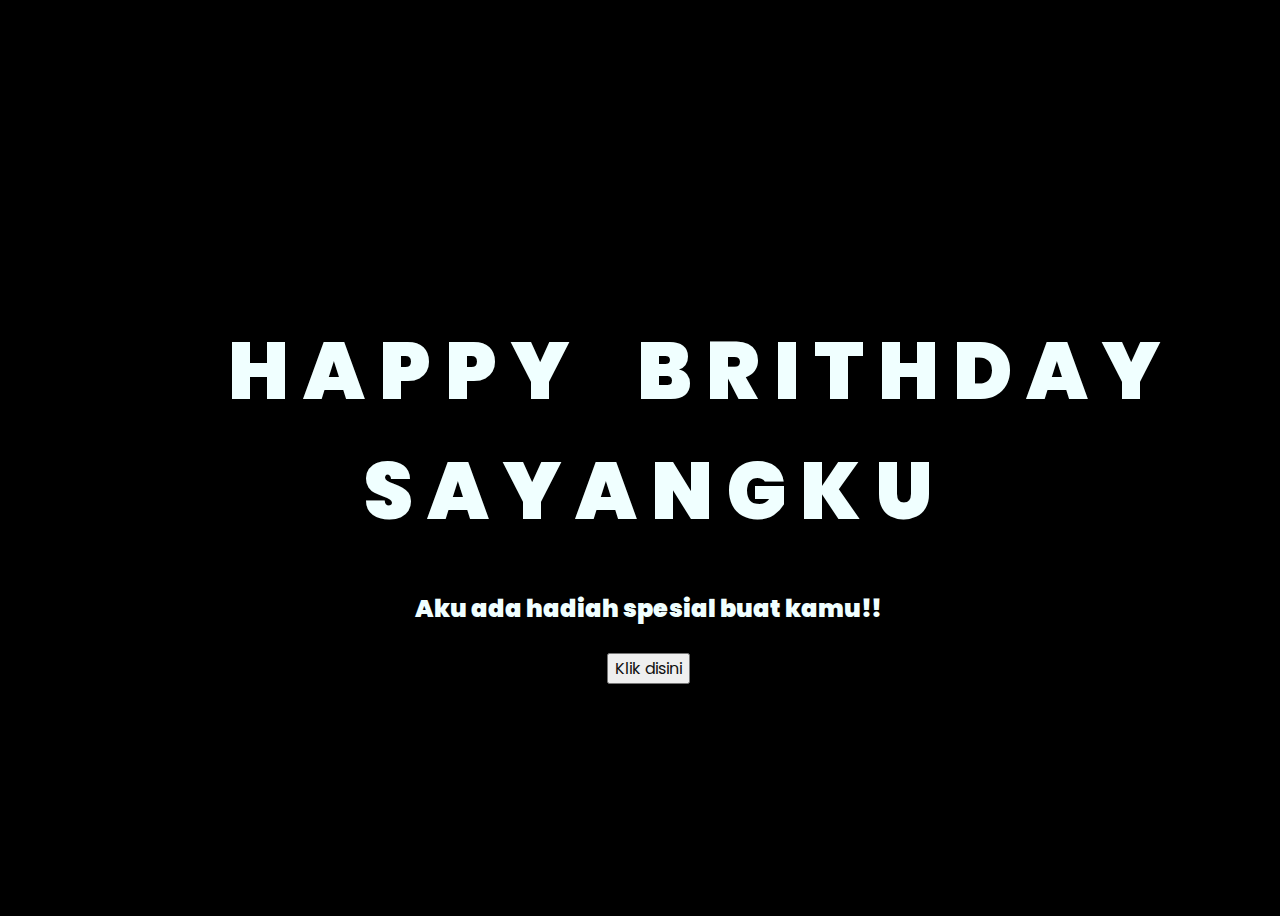
<file: index.html>
<!DOCTYPE html>
<html lang="en">
<head>
    <meta charset="UTF-8">
    <meta http-equiv="X-UA-Compatible" content="IE=edge">
    <meta name="viewport" content="width=device-width, initial-scale=1.0">
    <link rel="stylesheet" href="css/style.css">
    <link rel="icon" href="img/flowers.png" type="image/x-icon">
    <title>Yasinta</title>
</head>
<body onload="playInitialMusic()">
    <div class="greetings">
        <span>H</span>
        <span>A</span>
        <span>P</span>
        <span>P</span>
        <span>Y</span>
    </div>
    <div class="greetings1">
        <span>B</span>
        <span>R</span>
        <span>I</span>
        <span>T</span>
        <span>H</span>
        <span>D</span>
        <span>A</span>
        <span>Y</span>
    </div>
    <div class="greetings2">
        <span>S</span>
        <span>A</span>
        <span>Y</span>
        <span>A</span>
        <span>N</span>
        <span>G</span>
        <span>K</span>
        <span>U</span>
        <div class="description" style="margin-top: 40px; text-align: center;">
            <span>Aku ada hadiah spesial buat kamu!!</span>
        </div>
        <div class="button" style="text-align: center; margin-top: -60px;">
            <button onclick="changeMusic()">
                <a href="yasinta.html">Klik disini</a>
            </button>
        </div>
    </div>
    <audio id="initialMusic" src="music/ulangtahun.mp3" loop muted></audio>
    <audio id="buttonMusic" src="music/hadiah.mp3"></audio>
    <script src="js/main.js"></script>
    
</body>
</html>
</file>
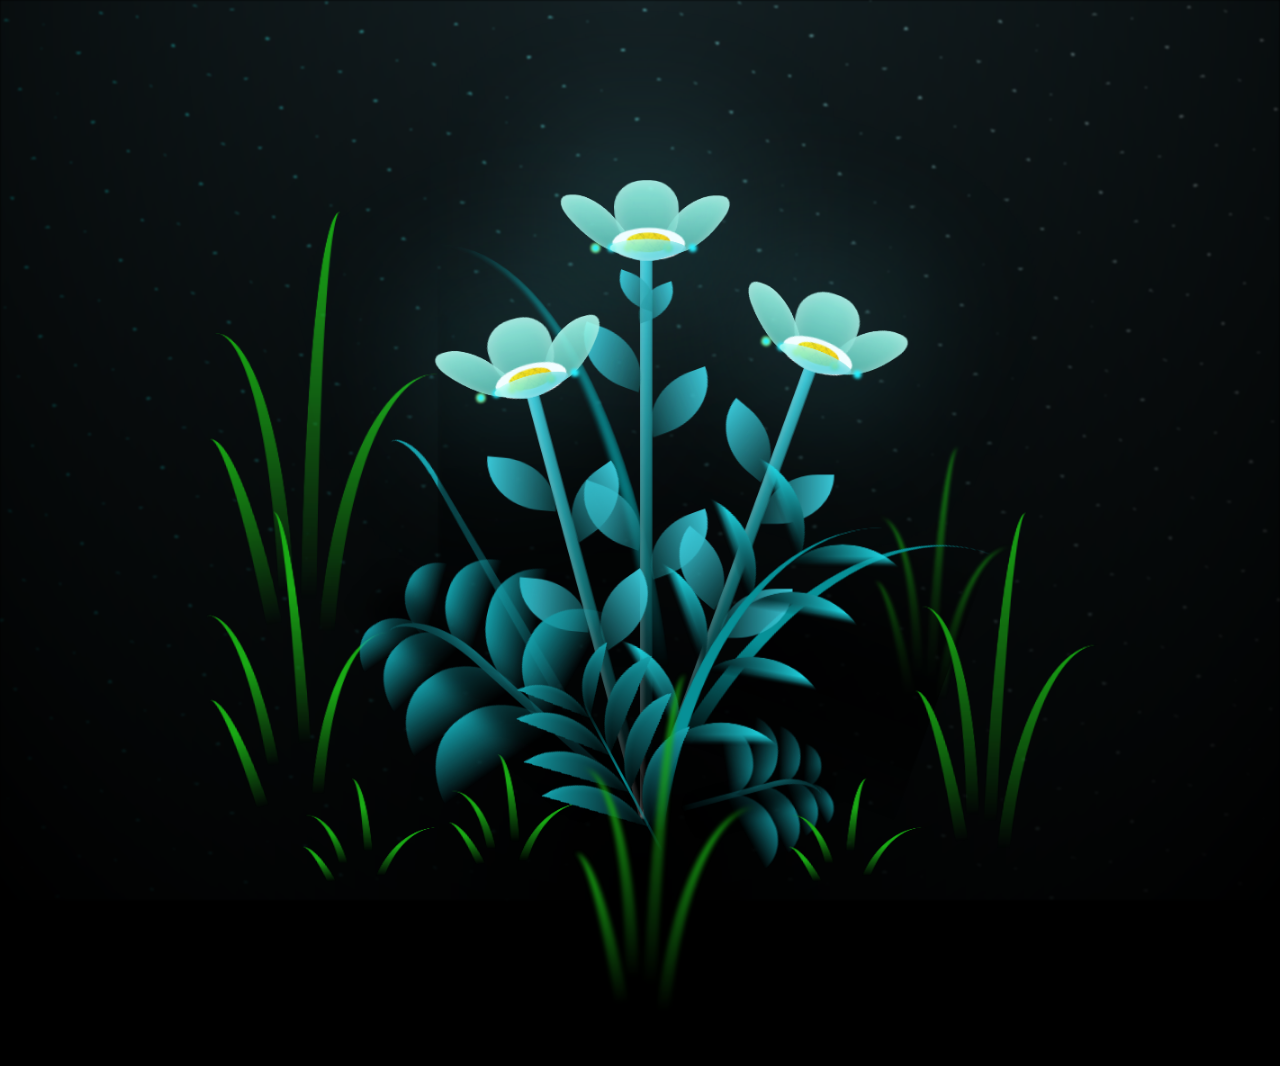
<file: flower.html>
<!DOCTYPE html>
<html lang="en">
<head>
    <meta charset="UTF-8">
    <meta http-equiv="X-UA-Compatible" content="IE=edge">
    <meta name="viewport" content="width=device-width, initial-scale=1.0">
    <link rel="stylesheet" href="css/main.css">
    <link rel="icon" href="img/flowers.png" type="image/x-icon">
    <title>flowers</title>
</head>
<body class="container">
  <!-- Pembuat code: https://codepen.io/mdusmanansari/pen/BamepLe -->
    <div class="night"></div>
    <div class="flowers">
      <div class="flower flower--1">
        <div class="flower__leafs flower__leafs--1">
          <div class="flower__leaf flower__leaf--1"></div>
          <div class="flower__leaf flower__leaf--2"></div>
          <div class="flower__leaf flower__leaf--3"></div>
          <div class="flower__leaf flower__leaf--4"></div>
          <div class="flower__white-circle"></div>
  
          <div class="flower__light flower__light--1"></div>
          <div class="flower__light flower__light--2"></div>
          <div class="flower__light flower__light--3"></div>
          <div class="flower__light flower__light--4"></div>
          <div class="flower__light flower__light--5"></div>
          <div class="flower__light flower__light--6"></div>
          <div class="flower__light flower__light--7"></div>
          <div class="flower__light flower__light--8"></div>
  
        </div>
        <div class="flower__line">
          <div class="flower__line__leaf flower__line__leaf--1"></div>
          <div class="flower__line__leaf flower__line__leaf--2"></div>
          <div class="flower__line__leaf flower__line__leaf--3"></div>
          <div class="flower__line__leaf flower__line__leaf--4"></div>
          <div class="flower__line__leaf flower__line__leaf--5"></div>
          <div class="flower__line__leaf flower__line__leaf--6"></div>
        </div>
      </div>
  
      <div class="flower flower--2">
        <div class="flower__leafs flower__leafs--2">
          <div class="flower__leaf flower__leaf--1"></div>
          <div class="flower__leaf flower__leaf--2"></div>
          <div class="flower__leaf flower__leaf--3"></div>
          <div class="flower__leaf flower__leaf--4"></div>
          <div class="flower__white-circle"></div>
  
          <div class="flower__light flower__light--1"></div>
          <div class="flower__light flower__light--2"></div>
          <div class="flower__light flower__light--3"></div>
          <div class="flower__light flower__light--4"></div>
          <div class="flower__light flower__light--5"></div>
          <div class="flower__light flower__light--6"></div>
          <div class="flower__light flower__light--7"></div>
          <div class="flower__light flower__light--8"></div>
  
        </div>
        <div class="flower__line">
          <div class="flower__line__leaf flower__line__leaf--1"></div>
          <div class="flower__line__leaf flower__line__leaf--2"></div>
          <div class="flower__line__leaf flower__line__leaf--3"></div>
          <div class="flower__line__leaf flower__line__leaf--4"></div>
        </div>
      </div>
  
      <div class="flower flower--3">
        <div class="flower__leafs flower__leafs--3">
          <div class="flower__leaf flower__leaf--1"></div>
          <div class="flower__leaf flower__leaf--2"></div>
          <div class="flower__leaf flower__leaf--3"></div>
          <div class="flower__leaf flower__leaf--4"></div>
          <div class="flower__white-circle"></div>
  
          <div class="flower__light flower__light--1"></div>
          <div class="flower__light flower__light--2"></div>
          <div class="flower__light flower__light--3"></div>
          <div class="flower__light flower__light--4"></div>
          <div class="flower__light flower__light--5"></div>
          <div class="flower__light flower__light--6"></div>
          <div class="flower__light flower__light--7"></div>
          <div class="flower__light flower__light--8"></div>
  
        </div>
        <div class="flower__line">
          <div class="flower__line__leaf flower__line__leaf--1"></div>
          <div class="flower__line__leaf flower__line__leaf--2"></div>
          <div class="flower__line__leaf flower__line__leaf--3"></div>
          <div class="flower__line__leaf flower__line__leaf--4"></div>
        </div>
      </div>
  
      <div class="grow-ans" style="--d:1.2s">
        <div class="flower__g-long">
          <div class="flower__g-long__top"></div>
          <div class="flower__g-long__bottom"></div>
        </div>
      </div>
  
      <div class="growing-grass">
        <div class="flower__grass flower__grass--1">
          <div class="flower__grass--top"></div>
          <div class="flower__grass--bottom"></div>
          <div class="flower__grass__leaf flower__grass__leaf--1"></div>
          <div class="flower__grass__leaf flower__grass__leaf--2"></div>
          <div class="flower__grass__leaf flower__grass__leaf--3"></div>
          <div class="flower__grass__leaf flower__grass__leaf--4"></div>
          <div class="flower__grass__leaf flower__grass__leaf--5"></div>
          <div class="flower__grass__leaf flower__grass__leaf--6"></div>
          <div class="flower__grass__leaf flower__grass__leaf--7"></div>
          <div class="flower__grass__leaf flower__grass__leaf--8"></div>
          <div class="flower__grass__overlay"></div>
        </div>
      </div>
  
      <div class="growing-grass">
        <div class="flower__grass flower__grass--2">
          <div class="flower__grass--top"></div>
          <div class="flower__grass--bottom"></div>
          <div class="flower__grass__leaf flower__grass__leaf--1"></div>
          <div class="flower__grass__leaf flower__grass__leaf--2"></div>
          <div class="flower__grass__leaf flower__grass__leaf--3"></div>
          <div class="flower__grass__leaf flower__grass__leaf--4"></div>
          <div class="flower__grass__leaf flower__grass__leaf--5"></div>
          <div class="flower__grass__leaf flower__grass__leaf--6"></div>
          <div class="flower__grass__leaf flower__grass__leaf--7"></div>
          <div class="flower__grass__leaf flower__grass__leaf--8"></div>
          <div class="flower__grass__overlay"></div>
        </div>
      </div>
  
      <div class="grow-ans" style="--d:2.4s">
        <div class="flower__g-right flower__g-right--1">
          <div class="leaf"></div>
        </div>
      </div>
  
      <div class="grow-ans" style="--d:2.8s">
        <div class="flower__g-right flower__g-right--2">
          <div class="leaf"></div>
        </div>
      </div>
  
      <div class="grow-ans" style="--d:2.8s">
        <div class="flower__g-front">
          <div class="flower__g-front__leaf-wrapper flower__g-front__leaf-wrapper--1">
            <div class="flower__g-front__leaf"></div>
          </div>
          <div class="flower__g-front__leaf-wrapper flower__g-front__leaf-wrapper--2">
            <div class="flower__g-front__leaf"></div>
          </div>
          <div class="flower__g-front__leaf-wrapper flower__g-front__leaf-wrapper--3">
            <div class="flower__g-front__leaf"></div>
          </div>
          <div class="flower__g-front__leaf-wrapper flower__g-front__leaf-wrapper--4">
            <div class="flower__g-front__leaf"></div>
          </div>
          <div class="flower__g-front__leaf-wrapper flower__g-front__leaf-wrapper--5">
            <div class="flower__g-front__leaf"></div>
          </div>
          <div class="flower__g-front__leaf-wrapper flower__g-front__leaf-wrapper--6">
            <div class="flower__g-front__leaf"></div>
          </div>
          <div class="flower__g-front__leaf-wrapper flower__g-front__leaf-wrapper--7">
            <div class="flower__g-front__leaf"></div>
          </div>
          <div class="flower__g-front__leaf-wrapper flower__g-front__leaf-wrapper--8">
            <div class="flower__g-front__leaf"></div>
          </div>
          <div class="flower__g-front__line"></div>
        </div>
      </div>
  
      <div class="grow-ans" style="--d:3.2s">
        <div class="flower__g-fr">
          <div class="leaf"></div>
          <div class="flower__g-fr__leaf flower__g-fr__leaf--1"></div>
          <div class="flower__g-fr__leaf flower__g-fr__leaf--2"></div>
          <div class="flower__g-fr__leaf flower__g-fr__leaf--3"></div>
          <div class="flower__g-fr__leaf flower__g-fr__leaf--4"></div>
          <div class="flower__g-fr__leaf flower__g-fr__leaf--5"></div>
          <div class="flower__g-fr__leaf flower__g-fr__leaf--6"></div>
          <div class="flower__g-fr__leaf flower__g-fr__leaf--7"></div>
          <div class="flower__g-fr__leaf flower__g-fr__leaf--8"></div>
        </div>
      </div>
  
      <div class="long-g long-g--0">
        <div class="grow-ans" style="--d:3s">
          <div class="leaf leaf--0"></div>
        </div>
        <div class="grow-ans" style="--d:2.2s">
          <div class="leaf leaf--1"></div>
        </div>
        <div class="grow-ans" style="--d:3.4s">
          <div class="leaf leaf--2"></div>
        </div>
        <div class="grow-ans" style="--d:3.6s">
          <div class="leaf leaf--3"></div>
        </div>
      </div>
  
      <div class="long-g long-g--1">
        <div class="grow-ans" style="--d:3.6s">
          <div class="leaf leaf--0"></div>
        </div>
        <div class="grow-ans" style="--d:3.8s">
          <div class="leaf leaf--1"></div>
        </div>
        <div class="grow-ans" style="--d:4s">
          <div class="leaf leaf--2"></div>
        </div>
        <div class="grow-ans" style="--d:4.2s">
          <div class="leaf leaf--3"></div>
        </div>
      </div>
  
      <div class="long-g long-g--2">
        <div class="grow-ans" style="--d:4s">
          <div class="leaf leaf--0"></div>
        </div>
        <div class="grow-ans" style="--d:4.2s">
          <div class="leaf leaf--1"></div>
        </div>
        <div class="grow-ans" style="--d:4.4s">
          <div class="leaf leaf--2"></div>
        </div>
        <div class="grow-ans" style="--d:4.6s">
          <div class="leaf leaf--3"></div>
        </div>
      </div>
  
      <div class="long-g long-g--3">
        <div class="grow-ans" style="--d:4s">
          <div class="leaf leaf--0"></div>
        </div>
        <div class="grow-ans" style="--d:4.2s">
          <div class="leaf leaf--1"></div>
        </div>
        <div class="grow-ans" style="--d:3s">
          <div class="leaf leaf--2"></div>
        </div>
        <div class="grow-ans" style="--d:3.6s">
          <div class="leaf leaf--3"></div>
        </div>
      </div>
  
      <div class="long-g long-g--4">
        <div class="grow-ans" style="--d:4s">
          <div class="leaf leaf--0"></div>
        </div>
        <div class="grow-ans" style="--d:4.2s">
          <div class="leaf leaf--1"></div>
        </div>
        <div class="grow-ans" style="--d:3s">
          <div class="leaf leaf--2"></div>
        </div>
        <div class="grow-ans" style="--d:3.6s">
          <div class="leaf leaf--3"></div>
        </div>
      </div>
  
      <div class="long-g long-g--5">
        <div class="grow-ans" style="--d:4s">
          <div class="leaf leaf--0"></div>
        </div>
        <div class="grow-ans" style="--d:4.2s">
          <div class="leaf leaf--1"></div>
        </div>
        <div class="grow-ans" style="--d:3s">
          <div class="leaf leaf--2"></div>
        </div>
        <div class="grow-ans" style="--d:3.6s">
          <div class="leaf leaf--3"></div>
        </div>
      </div>
  
      <div class="long-g long-g--6">
        <div class="grow-ans" style="--d:4.2s">
          <div class="leaf leaf--0"></div>
        </div>
        <div class="grow-ans" style="--d:4.4s">
          <div class="leaf leaf--1"></div>
        </div>
        <div class="grow-ans" style="--d:4.6s">
          <div class="leaf leaf--2"></div>
        </div>
        <div class="grow-ans" style="--d:4.8s">
          <div class="leaf leaf--3"></div>
        </div>
      </div>
  
      <div class="long-g long-g--7">
        <div class="grow-ans" style="--d:3s">
          <div class="leaf leaf--0"></div>
        </div>
        <div class="grow-ans" style="--d:3.2s">
          <div class="leaf leaf--1"></div>
        </div>
        <div class="grow-ans" style="--d:3.5s">
          <div class="leaf leaf--2"></div>
        </div>
        <div class="grow-ans" style="--d:3.6s">
          <div class="leaf leaf--3"></div>
        </div>
      </div>
      
    </div>
    <script src="js/main.js"></script>
  </body>
</html>
</file>
<file: css/style.css>
@import url('https://fonts.googleapis.com/css2?family=Poppins:ital,wght@0,500;1,900&display=swap');
*{
    font-family: 'Poppins',cursive;
}
body{
    color: azure;
    width: 100%;
    height: 100vh;
    display: flex;
    flex-direction: column;
    align-items: center;
    justify-content: center;
    background-color: black;
}
.greetings{
    font-size: 5rem;
    font-weight: 900;
    margin-top: -300px;
    margin-left: -500px;
}
.greetings1{
    font-size: 5rem;
    font-weight: 900;
    margin-top: -120px;
    margin-left: 500px;
}
.greetings2{
    font-size: 5rem;
    font-weight: 900;
    margin-bottom: -400px;
    
   
}
.greetings1 > span{
    animation: glow 6.5s ease-in-out infinite;
}
.greetings > span{
    animation: glow 6.5s ease-in-out infinite;
}
.greetings2 > span{
    animation: glow 6.5s ease-in-out infinite;
}
@keyframes glow{
    0%, 100%{
        color: #fff;
        text-shadow: 0 0 12px #39c6d6, 0 0 50px #39c6d6, 0 0 100px #39c6d6;
    }
    10%, 90%{
        color: #111;
        text-shadow: none;
    }
}
.greetings > span:nth-child(2){
    animation-delay: .2s ;
}
.greetings > span:nth-child(3){
    animation-delay: .4s ;
}
.greetings > span:nth-child(4){
    animation-delay: .6s;
}
.greetings > span:nth-child(5){
    animation-delay: .8s;
}
.greetings1 > span:nth-child(1){
    animation-delay: 1s;
}
.greetings1 > span:nth-child(2){
    animation-delay: 1.2s;
}
.greetings1 > span:nth-child(3){
    animation-delay: 1.4s;
}
.greetings1 > span:nth-child(4){
    animation-delay: 1.6s;
}
.greetings1 > span:nth-child(5){
    animation-delay: 1.8s;
}
.greetings1 > span:nth-child(6){
    animation-delay: 2s;
}
.greetings1 > span:nth-child(7){
    animation-delay: 2.2s;
}
.greetings1 > span:nth-child(8){
    animation-delay: 2.4s;
}
.greetings1 > span:nth-child(9){
    animation-delay: 2.6s;
}
.greetings2 > span:nth-child(1){
    animation-delay: 2.8s;
}
.greetings2 > span:nth-child(2){
    animation-delay: 3s;
}
.greetings2 > span:nth-child(3){
    animation-delay: 3.2s;
}
.greetings2 > span:nth-child(4){
    animation-delay: 3.4s;
}
.greetings2 > span:nth-child(5){
    animation-delay: 3.6s;
}
.greetings2 > span:nth-child(6){
    animation-delay: 3.8s;
}
.greetings2 > span:nth-child(7){
    animation-delay: 4s;
}
.greetings2 > span:nth-child(8){
    animation-delay: 4.2s;
}
.description{
    font-size: 1.5rem;
    margin-bottom: 20px;
}

.button a{
    text-decoration: none;
    font-size: 1rem;
    color: #111;
}

@media screen and (max-width:574px){
    .greetings{
        display: block;
        font-size: 3rem;
        font-weight: 500;
        text-align: center;
    }
    .description{
        font-size: 1rem;
    }
    
    .button a{
        font-size: .5rem;
    }
}
</file>
<file: css/main.css>
*,
*::after,
*::before {
  padding: 0;
  margin: 0;
  box-sizing: border-box;
}

:root {
  --dark-color: #000;
}

body {
  display: flex;
  align-items: flex-end;
  justify-content: center;
  min-height: 100vh;
  background-color: var(--dark-color);
  overflow: hidden;
  perspective: 1000px;
}

.night {
  position: fixed;
  left: 50%;
  top: 0;
  transform: translateX(-50%);
  width: 100%;
  height: 100%;
  filter: blur(0.1vmin);
  background-image: radial-gradient(ellipse at top, transparent 0%, var(--dark-color)), radial-gradient(ellipse at bottom, var(--dark-color), rgba(145, 233, 255, 0.2)), repeating-linear-gradient(220deg, rgb(0, 0, 0) 0px, rgb(0, 0, 0) 19px, transparent 19px, transparent 22px), repeating-linear-gradient(189deg, rgb(0, 0, 0) 0px, rgb(0, 0, 0) 19px, transparent 19px, transparent 22px), repeating-linear-gradient(148deg, rgb(0, 0, 0) 0px, rgb(0, 0, 0) 19px, transparent 19px, transparent 22px), linear-gradient(90deg, rgb(0, 255, 250), rgb(240, 240, 240));
}

.flowers {
  position: relative;
  transform: scale(0.9);
}

.flower {
  position: absolute;
  bottom: 10vmin;
  transform-origin: bottom center;
  z-index: 10;
  --fl-speed: 0.8s;
}
.flower--1 {
  -webkit-animation: moving-flower-1 4s linear infinite;
          animation: moving-flower-1 4s linear infinite;
}
.flower--1 .flower__line {
  height: 70vmin;
  -webkit-animation-delay: 0.3s;
          animation-delay: 0.3s;
}
.flower--1 .flower__line__leaf--1 {
  -webkit-animation: blooming-leaf-right var(--fl-speed) 1.6s backwards;
          animation: blooming-leaf-right var(--fl-speed) 1.6s backwards;
}
.flower--1 .flower__line__leaf--2 {
  -webkit-animation: blooming-leaf-right var(--fl-speed) 1.4s backwards;
          animation: blooming-leaf-right var(--fl-speed) 1.4s backwards;
}
.flower--1 .flower__line__leaf--3 {
  -webkit-animation: blooming-leaf-left var(--fl-speed) 1.2s backwards;
          animation: blooming-leaf-left var(--fl-speed) 1.2s backwards;
}
.flower--1 .flower__line__leaf--4 {
  -webkit-animation: blooming-leaf-left var(--fl-speed) 1s backwards;
          animation: blooming-leaf-left var(--fl-speed) 1s backwards;
}
.flower--1 .flower__line__leaf--5 {
  -webkit-animation: blooming-leaf-right var(--fl-speed) 1.8s backwards;
          animation: blooming-leaf-right var(--fl-speed) 1.8s backwards;
}
.flower--1 .flower__line__leaf--6 {
  -webkit-animation: blooming-leaf-left var(--fl-speed) 2s backwards;
          animation: blooming-leaf-left var(--fl-speed) 2s backwards;
}
.flower--2 {
  left: 50%;
  transform: rotate(20deg);
  -webkit-animation: moving-flower-2 4s linear infinite;
          animation: moving-flower-2 4s linear infinite;
}
.flower--2 .flower__line {
  height: 60vmin;
  -webkit-animation-delay: 0.6s;
          animation-delay: 0.6s;
}
.flower--2 .flower__line__leaf--1 {
  -webkit-animation: blooming-leaf-right var(--fl-speed) 1.9s backwards;
          animation: blooming-leaf-right var(--fl-speed) 1.9s backwards;
}
.flower--2 .flower__line__leaf--2 {
  -webkit-animation: blooming-leaf-right var(--fl-speed) 1.7s backwards;
          animation: blooming-leaf-right var(--fl-speed) 1.7s backwards;
}
.flower--2 .flower__line__leaf--3 {
  -webkit-animation: blooming-leaf-left var(--fl-speed) 1.5s backwards;
          animation: blooming-leaf-left var(--fl-speed) 1.5s backwards;
}
.flower--2 .flower__line__leaf--4 {
  -webkit-animation: blooming-leaf-left var(--fl-speed) 1.3s backwards;
          animation: blooming-leaf-left var(--fl-speed) 1.3s backwards;
}
.flower--3 {
  left: 50%;
  transform: rotate(-15deg);
  -webkit-animation: moving-flower-3 4s linear infinite;
          animation: moving-flower-3 4s linear infinite;
}
.flower--3 .flower__line {
  -webkit-animation-delay: 0.9s;
          animation-delay: 0.9s;
}
.flower--3 .flower__line__leaf--1 {
  -webkit-animation: blooming-leaf-right var(--fl-speed) 2.5s backwards;
          animation: blooming-leaf-right var(--fl-speed) 2.5s backwards;
}
.flower--3 .flower__line__leaf--2 {
  -webkit-animation: blooming-leaf-right var(--fl-speed) 2.3s backwards;
          animation: blooming-leaf-right var(--fl-speed) 2.3s backwards;
}
.flower--3 .flower__line__leaf--3 {
  -webkit-animation: blooming-leaf-left var(--fl-speed) 2.1s backwards;
          animation: blooming-leaf-left var(--fl-speed) 2.1s backwards;
}
.flower--3 .flower__line__leaf--4 {
  -webkit-animation: blooming-leaf-left var(--fl-speed) 1.9s backwards;
          animation: blooming-leaf-left var(--fl-speed) 1.9s backwards;
}
.flower__leafs {
  position: relative;
  -webkit-animation: blooming-flower 2s backwards;
          animation: blooming-flower 2s backwards;
}
.flower__leafs--1 {
  -webkit-animation-delay: 1.1s;
          animation-delay: 1.1s;
}
.flower__leafs--2 {
  -webkit-animation-delay: 1.4s;
          animation-delay: 1.4s;
}
.flower__leafs--3 {
  -webkit-animation-delay: 1.7s;
          animation-delay: 1.7s;
}
.flower__leafs::after {
  content: "";
  position: absolute;
  left: 0;
  top: 0;
  transform: translate(-50%, -100%);
  width: 8vmin;
  height: 8vmin;
  background-color: #6bf0ff;
  filter: blur(10vmin);
}
.flower__leaf {
  position: absolute;
  bottom: 0;
  left: 50%;
  width: 8vmin;
  height: 11vmin;
  border-radius: 51% 49% 47% 53%/44% 45% 55% 69%;
  background-color: #a7ffee;
  background-image: linear-gradient(to top, #54b8aa, #a7ffee);
  transform-origin: bottom center;
  opacity: 0.9;
  box-shadow: inset 0 0 2vmin rgba(255, 255, 255, 0.5);
}
.flower__leaf--1 {
  transform: translate(-10%, 1%) rotateY(40deg) rotateX(-50deg);
}
.flower__leaf--2 {
  transform: translate(-50%, -4%) rotateX(40deg);
}
.flower__leaf--3 {
  transform: translate(-90%, 0%) rotateY(45deg) rotateX(50deg);
}
.flower__leaf--4 {
  width: 8vmin;
  height: 8vmin;
  transform-origin: bottom left;
  border-radius: 4vmin 10vmin 4vmin 4vmin;
  transform: translate(0%, 18%) rotateX(70deg) rotate(-43deg);
  background-image: linear-gradient(to top, #39c6d6, #a7ffee);
  z-index: 1;
  opacity: 0.8;
}
.flower__white-circle {
  position: absolute;
  left: -3.5vmin;
  top: -3vmin;
  width: 9vmin;
  height: 4vmin;
  border-radius: 50%;
  background-color: #fff;
}
.flower__white-circle::after {
  content: "";
  position: absolute;
  left: 50%;
  top: 45%;
  transform: translate(-50%, -50%);
  width: 60%;
  height: 60%;
  border-radius: inherit;
  background-image: repeating-linear-gradient(135deg, rgba(0, 0, 0, 0.03) 0px, rgba(0, 0, 0, 0.03) 1px, transparent 1px, transparent 12px), repeating-linear-gradient(45deg, rgba(0, 0, 0, 0.03) 0px, rgba(0, 0, 0, 0.03) 1px, transparent 1px, transparent 12px), repeating-linear-gradient(67.5deg, rgba(0, 0, 0, 0.03) 0px, rgba(0, 0, 0, 0.03) 1px, transparent 1px, transparent 12px), repeating-linear-gradient(135deg, rgba(0, 0, 0, 0.03) 0px, rgba(0, 0, 0, 0.03) 1px, transparent 1px, transparent 12px), repeating-linear-gradient(45deg, rgba(0, 0, 0, 0.03) 0px, rgba(0, 0, 0, 0.03) 1px, transparent 1px, transparent 12px), repeating-linear-gradient(112.5deg, rgba(0, 0, 0, 0.03) 0px, rgba(0, 0, 0, 0.03) 1px, transparent 1px, transparent 12px), repeating-linear-gradient(112.5deg, rgba(0, 0, 0, 0.03) 0px, rgba(0, 0, 0, 0.03) 1px, transparent 1px, transparent 12px), repeating-linear-gradient(45deg, rgba(0, 0, 0, 0.03) 0px, rgba(0, 0, 0, 0.03) 1px, transparent 1px, transparent 12px), repeating-linear-gradient(22.5deg, rgba(0, 0, 0, 0.03) 0px, rgba(0, 0, 0, 0.03) 1px, transparent 1px, transparent 12px), repeating-linear-gradient(45deg, rgba(0, 0, 0, 0.03) 0px, rgba(0, 0, 0, 0.03) 1px, transparent 1px, transparent 12px), repeating-linear-gradient(22.5deg, rgba(0, 0, 0, 0.03) 0px, rgba(0, 0, 0, 0.03) 1px, transparent 1px, transparent 12px), repeating-linear-gradient(135deg, rgba(0, 0, 0, 0.03) 0px, rgba(0, 0, 0, 0.03) 1px, transparent 1px, transparent 12px), repeating-linear-gradient(157.5deg, rgba(0, 0, 0, 0.03) 0px, rgba(0, 0, 0, 0.03) 1px, transparent 1px, transparent 12px), repeating-linear-gradient(67.5deg, rgba(0, 0, 0, 0.03) 0px, rgba(0, 0, 0, 0.03) 1px, transparent 1px, transparent 12px), repeating-linear-gradient(67.5deg, rgba(0, 0, 0, 0.03) 0px, rgba(0, 0, 0, 0.03) 1px, transparent 1px, transparent 12px), linear-gradient(90deg, rgb(255, 235, 18), rgb(255, 206, 0));
}
.flower__line {
  height: 55vmin;
  width: 1.5vmin;
  background-image: linear-gradient(to left, rgba(0, 0, 0, 0.2), transparent, rgba(255, 255, 255, 0.2)), linear-gradient(to top, transparent 10%, #14757a, #39c6d6);
  box-shadow: inset 0 0 2px rgba(0, 0, 0, 0.5);
  -webkit-animation: grow-flower-tree 4s backwards;
          animation: grow-flower-tree 4s backwards;
}
.flower__line__leaf {
  --w: 7vmin;
  --h: calc(var(--w) + 2vmin);
  position: absolute;
  top: 20%;
  left: 90%;
  width: var(--w);
  height: var(--h);
  border-top-right-radius: var(--h);
  border-bottom-left-radius: var(--h);
  background-image: linear-gradient(to top, rgba(20, 117, 122, 0.4), #39c6d6);
}
.flower__line__leaf--1 {
  transform: rotate(70deg) rotateY(30deg);
}
.flower__line__leaf--2 {
  top: 45%;
  transform: rotate(70deg) rotateY(30deg);
}
.flower__line__leaf--3, .flower__line__leaf--4, .flower__line__leaf--6 {
  border-top-right-radius: 0;
  border-bottom-left-radius: 0;
  border-top-left-radius: var(--h);
  border-bottom-right-radius: var(--h);
  left: -460%;
  top: 12%;
  transform: rotate(-70deg) rotateY(30deg);
}
.flower__line__leaf--4 {
  top: 40%;
}
.flower__line__leaf--5 {
  top: 0;
  transform-origin: left;
  transform: rotate(70deg) rotateY(30deg) scale(0.6);
}
.flower__line__leaf--6 {
  top: -2%;
  left: -450%;
  transform-origin: right;
  transform: rotate(-70deg) rotateY(30deg) scale(0.6);
}
.flower__light {
  position: absolute;
  bottom: 0vmin;
  width: 1vmin;
  height: 1vmin;
  background-color: rgb(255, 251, 0);
  border-radius: 50%;
  filter: blur(0.2vmin);
  -webkit-animation: light-ans 4s linear infinite backwards;
          animation: light-ans 4s linear infinite backwards;
}
.flower__light:nth-child(odd) {
  background-color: #23f0ff;
}
.flower__light--1 {
  left: -2vmin;
  -webkit-animation-delay: 1s;
          animation-delay: 1s;
}
.flower__light--2 {
  left: 3vmin;
  -webkit-animation-delay: 0.5s;
          animation-delay: 0.5s;
}
.flower__light--3 {
  left: -6vmin;
  -webkit-animation-delay: 0.3s;
          animation-delay: 0.3s;
}
.flower__light--4 {
  left: 6vmin;
  -webkit-animation-delay: 0.9s;
          animation-delay: 0.9s;
}
.flower__light--5 {
  left: -1vmin;
  -webkit-animation-delay: 1.5s;
          animation-delay: 1.5s;
}
.flower__light--6 {
  left: -4vmin;
  -webkit-animation-delay: 3s;
          animation-delay: 3s;
}
.flower__light--7 {
  left: 3vmin;
  -webkit-animation-delay: 2s;
          animation-delay: 2s;
}
.flower__light--8 {
  left: -6vmin;
  -webkit-animation-delay: 3.5s;
          animation-delay: 3.5s;
}
.flower__grass {
  --c: #159faa;
  --line-w: 1.5vmin;
  position: absolute;
  bottom: 12vmin;
  left: -7vmin;
  display: flex;
  flex-direction: column;
  align-items: flex-end;
  z-index: 20;
  transform-origin: bottom center;
  transform: rotate(-48deg) rotateY(40deg);
}
.flower__grass--1 {
  -webkit-animation: moving-grass 2s linear infinite;
          animation: moving-grass 2s linear infinite;
}
.flower__grass--2 {
  left: 2vmin;
  bottom: 10vmin;
  transform: scale(0.5) rotate(75deg) rotateX(10deg) rotateY(-200deg);
  opacity: 0.8;
  z-index: 0;
  -webkit-animation: moving-grass--2 1.5s linear infinite;
          animation: moving-grass--2 1.5s linear infinite;
}
.flower__grass--top {
  width: 7vmin;
  height: 10vmin;
  border-top-right-radius: 100%;
  border-right: var(--line-w) solid var(--c);
  transform-origin: bottom center;
  transform: rotate(-2deg);
}
.flower__grass--bottom {
  margin-top: -2px;
  width: var(--line-w);
  height: 25vmin;
  background-image: linear-gradient(to top, transparent, var(--c));
}
.flower__grass__leaf {
  --size: 10vmin;
  position: absolute;
  width: calc(var(--size) * 2.1);
  height: var(--size);
  border-top-left-radius: var(--size);
  border-top-right-radius: var(--size);
  background-image: linear-gradient(to top, transparent, transparent 30%, var(--c));
  z-index: 100;
}
.flower__grass__leaf--1 {
  top: -6%;
  left: 30%;
  --size: 6vmin;
  transform: rotate(-20deg);
  -webkit-animation: growing-grass-ans--1 2s 2.6s backwards;
          animation: growing-grass-ans--1 2s 2.6s backwards;
}
@-webkit-keyframes growing-grass-ans--1 {
  0% {
    transform-origin: bottom left;
    transform: rotate(-20deg) scale(0);
  }
}
@keyframes growing-grass-ans--1 {
  0% {
    transform-origin: bottom left;
    transform: rotate(-20deg) scale(0);
  }
}
.flower__grass__leaf--2 {
  top: -5%;
  left: -110%;
  --size: 6vmin;
  transform: rotate(10deg);
  -webkit-animation: growing-grass-ans--2 2s 2.4s linear backwards;
          animation: growing-grass-ans--2 2s 2.4s linear backwards;
}
@-webkit-keyframes growing-grass-ans--2 {
  0% {
    transform-origin: bottom right;
    transform: rotate(10deg) scale(0);
  }
}
@keyframes growing-grass-ans--2 {
  0% {
    transform-origin: bottom right;
    transform: rotate(10deg) scale(0);
  }
}
.flower__grass__leaf--3 {
  top: 5%;
  left: 60%;
  --size: 8vmin;
  transform: rotate(-18deg) rotateX(-20deg);
  -webkit-animation: growing-grass-ans--3 2s 2.2s linear backwards;
          animation: growing-grass-ans--3 2s 2.2s linear backwards;
}
@-webkit-keyframes growing-grass-ans--3 {
  0% {
    transform-origin: bottom left;
    transform: rotate(-18deg) rotateX(-20deg) scale(0);
  }
}
@keyframes growing-grass-ans--3 {
  0% {
    transform-origin: bottom left;
    transform: rotate(-18deg) rotateX(-20deg) scale(0);
  }
}
.flower__grass__leaf--4 {
  top: 6%;
  left: -135%;
  --size: 8vmin;
  transform: rotate(2deg);
  -webkit-animation: growing-grass-ans--4 2s 2s linear backwards;
          animation: growing-grass-ans--4 2s 2s linear backwards;
}
@-webkit-keyframes growing-grass-ans--4 {
  0% {
    transform-origin: bottom right;
    transform: rotate(2deg) scale(0);
  }
}
@keyframes growing-grass-ans--4 {
  0% {
    transform-origin: bottom right;
    transform: rotate(2deg) scale(0);
  }
}
.flower__grass__leaf--5 {
  top: 20%;
  left: 60%;
  --size: 10vmin;
  transform: rotate(-24deg) rotateX(-20deg);
  -webkit-animation: growing-grass-ans--5 2s 1.8s linear backwards;
          animation: growing-grass-ans--5 2s 1.8s linear backwards;
}
@-webkit-keyframes growing-grass-ans--5 {
  0% {
    transform-origin: bottom left;
    transform: rotate(-24deg) rotateX(-20deg) scale(0);
  }
}
@keyframes growing-grass-ans--5 {
  0% {
    transform-origin: bottom left;
    transform: rotate(-24deg) rotateX(-20deg) scale(0);
  }
}
.flower__grass__leaf--6 {
  top: 22%;
  left: -180%;
  --size: 10vmin;
  transform: rotate(10deg);
  -webkit-animation: growing-grass-ans--6 2s 1.6s linear backwards;
          animation: growing-grass-ans--6 2s 1.6s linear backwards;
}
@-webkit-keyframes growing-grass-ans--6 {
  0% {
    transform-origin: bottom right;
    transform: rotate(10deg) scale(0);
  }
}
@keyframes growing-grass-ans--6 {
  0% {
    transform-origin: bottom right;
    transform: rotate(10deg) scale(0);
  }
}
.flower__grass__leaf--7 {
  top: 39%;
  left: 70%;
  --size: 10vmin;
  transform: rotate(-10deg);
  -webkit-animation: growing-grass-ans--7 2s 1.4s linear backwards;
          animation: growing-grass-ans--7 2s 1.4s linear backwards;
}
@-webkit-keyframes growing-grass-ans--7 {
  0% {
    transform-origin: bottom left;
    transform: rotate(-10deg) scale(0);
  }
}
@keyframes growing-grass-ans--7 {
  0% {
    transform-origin: bottom left;
    transform: rotate(-10deg) scale(0);
  }
}
.flower__grass__leaf--8 {
  top: 40%;
  left: -215%;
  --size: 11vmin;
  transform: rotate(10deg);
  -webkit-animation: growing-grass-ans--8 2s 1.2s linear backwards;
          animation: growing-grass-ans--8 2s 1.2s linear backwards;
}
@-webkit-keyframes growing-grass-ans--8 {
  0% {
    transform-origin: bottom right;
    transform: rotate(10deg) scale(0);
  }
}
@keyframes growing-grass-ans--8 {
  0% {
    transform-origin: bottom right;
    transform: rotate(10deg) scale(0);
  }
}
.flower__grass__overlay {
  position: absolute;
  top: -10%;
  right: 0%;
  width: 100%;
  height: 100%;
  background-color: rgba(0, 0, 0, 0.6);
  filter: blur(1.5vmin);
  z-index: 100;
}
.flower__g-long {
  --w: 2vmin;
  --h: 6vmin;
  --c: #159faa;
  position: absolute;
  bottom: 10vmin;
  left: -3vmin;
  transform-origin: bottom center;
  transform: rotate(-30deg) rotateY(-20deg);
  display: flex;
  flex-direction: column;
  align-items: flex-end;
  -webkit-animation: flower-g-long-ans 3s linear infinite;
          animation: flower-g-long-ans 3s linear infinite;
}
@-webkit-keyframes flower-g-long-ans {
  0%, 100% {
    transform: rotate(-30deg) rotateY(-20deg);
  }
  50% {
    transform: rotate(-32deg) rotateY(-20deg);
  }
}
@keyframes flower-g-long-ans {
  0%, 100% {
    transform: rotate(-30deg) rotateY(-20deg);
  }
  50% {
    transform: rotate(-32deg) rotateY(-20deg);
  }
}
.flower__g-long__top {
  top: calc(var(--h) * -1);
  width: calc(var(--w) + 1vmin);
  height: var(--h);
  border-top-right-radius: 100%;
  border-right: 0.7vmin solid var(--c);
  transform: translate(-0.7vmin, 1vmin);
}
.flower__g-long__bottom {
  width: var(--w);
  height: 50vmin;
  transform-origin: bottom center;
  background-image: linear-gradient(to top, transparent 30%, var(--c));
  box-shadow: inset 0 0 2px rgba(0, 0, 0, 0.5);
  -webkit-clip-path: polygon(35% 0, 65% 1%, 100% 100%, 0% 100%);
          clip-path: polygon(35% 0, 65% 1%, 100% 100%, 0% 100%);
}
.flower__g-right {
  position: absolute;
  bottom: 6vmin;
  left: -2vmin;
  transform-origin: bottom left;
  transform: rotate(20deg);
}
.flower__g-right .leaf {
  width: 30vmin;
  height: 50vmin;
  border-top-left-radius: 100%;
  border-left: 2vmin solid #079097;
  background-image: linear-gradient(to bottom, transparent, var(--dark-color) 60%);
  -webkit-mask-image: linear-gradient(to top, transparent 30%, #079097 60%);
}
.flower__g-right--1 {
  -webkit-animation: flower-g-right-ans 2.5s linear infinite;
          animation: flower-g-right-ans 2.5s linear infinite;
}
.flower__g-right--2 {
  left: 5vmin;
  transform: rotateY(-180deg);
  -webkit-animation: flower-g-right-ans--2 3s linear infinite;
          animation: flower-g-right-ans--2 3s linear infinite;
}
.flower__g-right--2 .leaf {
  height: 75vmin;
  filter: blur(0.3vmin);
  opacity: 0.8;
}
@-webkit-keyframes flower-g-right-ans {
  0%, 100% {
    transform: rotate(20deg);
  }
  50% {
    transform: rotate(24deg) rotateX(-20deg);
  }
}
@keyframes flower-g-right-ans {
  0%, 100% {
    transform: rotate(20deg);
  }
  50% {
    transform: rotate(24deg) rotateX(-20deg);
  }
}
@-webkit-keyframes flower-g-right-ans--2 {
  0%, 100% {
    transform: rotateY(-180deg) rotate(0deg) rotateX(-20deg);
  }
  50% {
    transform: rotateY(-180deg) rotate(6deg) rotateX(-20deg);
  }
}
@keyframes flower-g-right-ans--2 {
  0%, 100% {
    transform: rotateY(-180deg) rotate(0deg) rotateX(-20deg);
  }
  50% {
    transform: rotateY(-180deg) rotate(6deg) rotateX(-20deg);
  }
}
.flower__g-front {
  position: absolute;
  bottom: 6vmin;
  left: 2.5vmin;
  z-index: 100;
  transform-origin: bottom center;
  transform: rotate(-28deg) rotateY(30deg) scale(1.04);
  -webkit-animation: flower__g-front-ans 2s linear infinite;
          animation: flower__g-front-ans 2s linear infinite;
}
@-webkit-keyframes flower__g-front-ans {
  0%, 100% {
    transform: rotate(-28deg) rotateY(30deg) scale(1.04);
  }
  50% {
    transform: rotate(-35deg) rotateY(40deg) scale(1.04);
  }
}
@keyframes flower__g-front-ans {
  0%, 100% {
    transform: rotate(-28deg) rotateY(30deg) scale(1.04);
  }
  50% {
    transform: rotate(-35deg) rotateY(40deg) scale(1.04);
  }
}
.flower__g-front__line {
  width: 0.3vmin;
  height: 20vmin;
  background-image: linear-gradient(to top, transparent, #079097, transparent 100%);
  position: relative;
}
.flower__g-front__leaf-wrapper {
  position: absolute;
  top: 0;
  left: 0;
  transform-origin: bottom left;
  transform: rotate(10deg);
}
.flower__g-front__leaf-wrapper:nth-child(even) {
  left: 0vmin;
  transform: rotateY(-180deg) rotate(5deg);
  -webkit-animation: flower__g-front__leaf-left-ans 1s ease-in backwards;
          animation: flower__g-front__leaf-left-ans 1s ease-in backwards;
}
.flower__g-front__leaf-wrapper:nth-child(odd) {
  -webkit-animation: flower__g-front__leaf-ans 1s ease-in backwards;
          animation: flower__g-front__leaf-ans 1s ease-in backwards;
}
.flower__g-front__leaf-wrapper--1 {
  top: -8vmin;
  transform: scale(0.7);
  -webkit-animation: flower__g-front__leaf-ans 1s 5.5s ease-in backwards !important;
          animation: flower__g-front__leaf-ans 1s 5.5s ease-in backwards !important;
}
.flower__g-front__leaf-wrapper--2 {
  top: -8vmin;
  transform: rotateY(-180deg) scale(0.7) !important;
  -webkit-animation: flower__g-front__leaf-left-ans-2 1s 4.6s ease-in backwards !important;
          animation: flower__g-front__leaf-left-ans-2 1s 4.6s ease-in backwards !important;
}
.flower__g-front__leaf-wrapper--3 {
  top: -3vmin;
  -webkit-animation: flower__g-front__leaf-ans 1s 4.6s ease-in backwards;
          animation: flower__g-front__leaf-ans 1s 4.6s ease-in backwards;
}
.flower__g-front__leaf-wrapper--4 {
  top: -3vmin;
  transform: rotateY(-180deg) scale(0.9) !important;
  -webkit-animation: flower__g-front__leaf-left-ans-2 1s 4.6s ease-in backwards !important;
          animation: flower__g-front__leaf-left-ans-2 1s 4.6s ease-in backwards !important;
}
@-webkit-keyframes flower__g-front__leaf-left-ans-2 {
  0% {
    transform: rotateY(-180deg) scale(0);
  }
}
@keyframes flower__g-front__leaf-left-ans-2 {
  0% {
    transform: rotateY(-180deg) scale(0);
  }
}
.flower__g-front__leaf-wrapper--5, .flower__g-front__leaf-wrapper--6 {
  top: 2vmin;
}
.flower__g-front__leaf-wrapper--7, .flower__g-front__leaf-wrapper--8 {
  top: 6.5vmin;
}
.flower__g-front__leaf-wrapper--2 {
  -webkit-animation-delay: 5.2s !important;
          animation-delay: 5.2s !important;
}
.flower__g-front__leaf-wrapper--3 {
  -webkit-animation-delay: 4.9s !important;
          animation-delay: 4.9s !important;
}
.flower__g-front__leaf-wrapper--5 {
  -webkit-animation-delay: 4.3s !important;
          animation-delay: 4.3s !important;
}
.flower__g-front__leaf-wrapper--6 {
  -webkit-animation-delay: 4.1s !important;
          animation-delay: 4.1s !important;
}
.flower__g-front__leaf-wrapper--7 {
  -webkit-animation-delay: 3.8s !important;
          animation-delay: 3.8s !important;
}
.flower__g-front__leaf-wrapper--8 {
  -webkit-animation-delay: 3.5s !important;
          animation-delay: 3.5s !important;
}
@-webkit-keyframes flower__g-front__leaf-ans {
  0% {
    transform: rotate(10deg) scale(0);
  }
}
@keyframes flower__g-front__leaf-ans {
  0% {
    transform: rotate(10deg) scale(0);
  }
}
@-webkit-keyframes flower__g-front__leaf-left-ans {
  0% {
    transform: rotateY(-180deg) rotate(5deg) scale(0);
  }
}
@keyframes flower__g-front__leaf-left-ans {
  0% {
    transform: rotateY(-180deg) rotate(5deg) scale(0);
  }
}
.flower__g-front__leaf {
  width: 10vmin;
  height: 10vmin;
  border-radius: 100% 0% 0% 100%/100% 100% 0% 0%;
  box-shadow: inset 0 2px 1vmin hsla(184deg, 97%, 58%, 0.2);
  background-image: linear-gradient(to bottom left, transparent, var(--dark-color)), linear-gradient(to bottom right, #159faa 50%, transparent 50%, transparent);
  -webkit-mask-image: linear-gradient(to bottom right, #159faa 50%, transparent 50%, transparent);
  mask-image: linear-gradient(to bottom right, #159faa 50%, transparent 50%, transparent);
}
.flower__g-fr {
  position: absolute;
  bottom: -4vmin;
  left: vmin;
  transform-origin: bottom left;
  z-index: 10;
  -webkit-animation: flower__g-fr-ans 2s linear infinite;
          animation: flower__g-fr-ans 2s linear infinite;
}
@-webkit-keyframes flower__g-fr-ans {
  0%, 100% {
    transform: rotate(2deg);
  }
  50% {
    transform: rotate(4deg);
  }
}
@keyframes flower__g-fr-ans {
  0%, 100% {
    transform: rotate(2deg);
  }
  50% {
    transform: rotate(4deg);
  }
}
.flower__g-fr .leaf {
  width: 30vmin;
  height: 50vmin;
  border-top-left-radius: 100%;
  border-left: 2vmin solid #079097;
  -webkit-mask-image: linear-gradient(to top, transparent 25%, #079097 50%);
  position: relative;
  z-index: 1;
}
.flower__g-fr__leaf {
  position: absolute;
  top: 0;
  left: 0;
  width: 10vmin;
  height: 10vmin;
  border-radius: 100% 0% 0% 100%/100% 100% 0% 0%;
  box-shadow: inset 0 2px 1vmin hsla(184deg, 97%, 58%, 0.2);
  background-image: linear-gradient(to bottom left, transparent, var(--dark-color) 98%), linear-gradient(to bottom right, #23f0ff 45%, transparent 50%, transparent);
  -webkit-mask-image: linear-gradient(135deg, #159faa 40%, transparent 50%, transparent);
}
.flower__g-fr__leaf--1 {
  left: 20vmin;
  transform: rotate(45deg);
  -webkit-animation: flower__g-fr-leaft-ans-1 0.5s 5.2s linear backwards;
          animation: flower__g-fr-leaft-ans-1 0.5s 5.2s linear backwards;
}
@-webkit-keyframes flower__g-fr-leaft-ans-1 {
  0% {
    transform-origin: left;
    transform: rotate(45deg) scale(0);
  }
}
@keyframes flower__g-fr-leaft-ans-1 {
  0% {
    transform-origin: left;
    transform: rotate(45deg) scale(0);
  }
}
.flower__g-fr__leaf--2 {
  left: 12vmin;
  top: -7vmin;
  transform: rotate(25deg) rotateY(-180deg);
  -webkit-animation: flower__g-fr-leaft-ans-6 0.5s 5s linear backwards;
          animation: flower__g-fr-leaft-ans-6 0.5s 5s linear backwards;
}
.flower__g-fr__leaf--3 {
  left: 15vmin;
  top: 6vmin;
  transform: rotate(55deg);
  -webkit-animation: flower__g-fr-leaft-ans-5 0.5s 4.8s linear backwards;
          animation: flower__g-fr-leaft-ans-5 0.5s 4.8s linear backwards;
}
.flower__g-fr__leaf--4 {
  left: 6vmin;
  top: -2vmin;
  transform: rotate(25deg) rotateY(-180deg);
  -webkit-animation: flower__g-fr-leaft-ans-6 0.5s 4.6s linear backwards;
          animation: flower__g-fr-leaft-ans-6 0.5s 4.6s linear backwards;
}
.flower__g-fr__leaf--5 {
  left: 10vmin;
  top: 14vmin;
  transform: rotate(55deg);
  -webkit-animation: flower__g-fr-leaft-ans-5 0.5s 4.4s linear backwards;
          animation: flower__g-fr-leaft-ans-5 0.5s 4.4s linear backwards;
}
@-webkit-keyframes flower__g-fr-leaft-ans-5 {
  0% {
    transform-origin: left;
    transform: rotate(55deg) scale(0);
  }
}
@keyframes flower__g-fr-leaft-ans-5 {
  0% {
    transform-origin: left;
    transform: rotate(55deg) scale(0);
  }
}
.flower__g-fr__leaf--6 {
  left: 0vmin;
  top: 6vmin;
  transform: rotate(25deg) rotateY(-180deg);
  -webkit-animation: flower__g-fr-leaft-ans-6 0.5s 4.2s linear backwards;
          animation: flower__g-fr-leaft-ans-6 0.5s 4.2s linear backwards;
}
@-webkit-keyframes flower__g-fr-leaft-ans-6 {
  0% {
    transform-origin: right;
    transform: rotate(25deg) rotateY(-180deg) scale(0);
  }
}
@keyframes flower__g-fr-leaft-ans-6 {
  0% {
    transform-origin: right;
    transform: rotate(25deg) rotateY(-180deg) scale(0);
  }
}
.flower__g-fr__leaf--7 {
  left: 5vmin;
  top: 22vmin;
  transform: rotate(45deg);
  -webkit-animation: flower__g-fr-leaft-ans-7 0.5s 4s linear backwards;
          animation: flower__g-fr-leaft-ans-7 0.5s 4s linear backwards;
}
@-webkit-keyframes flower__g-fr-leaft-ans-7 {
  0% {
    transform-origin: left;
    transform: rotate(45deg) scale(0);
  }
}
@keyframes flower__g-fr-leaft-ans-7 {
  0% {
    transform-origin: left;
    transform: rotate(45deg) scale(0);
  }
}
.flower__g-fr__leaf--8 {
  left: -4vmin;
  top: 15vmin;
  transform: rotate(15deg) rotateY(-180deg);
  -webkit-animation: flower__g-fr-leaft-ans-8 0.5s 3.8s linear backwards;
          animation: flower__g-fr-leaft-ans-8 0.5s 3.8s linear backwards;
}
@-webkit-keyframes flower__g-fr-leaft-ans-8 {
  0% {
    transform-origin: right;
    transform: rotate(15deg) rotateY(-180deg) scale(0);
  }
}
@keyframes flower__g-fr-leaft-ans-8 {
  0% {
    transform-origin: right;
    transform: rotate(15deg) rotateY(-180deg) scale(0);
  }
}

.long-g {
  position: absolute;
  bottom: 25vmin;
  left: -42vmin;
  transform-origin: bottom left;
}
.long-g--1 {
  bottom: 0vmin;
  transform: scale(0.8) rotate(-5deg);
}
.long-g--1 .leaf {
  -webkit-mask-image: linear-gradient(to top, transparent 40%, #079097 80%) !important;
}
.long-g--1 .leaf--1 {
  --w: 5vmin;
  --h: 60vmin;
  left: -2vmin;
  transform: rotate(3deg) rotateY(-180deg);
}
.long-g--2, .long-g--3 {
  bottom: -3vmin;
  left: -35vmin;
  transform-origin: center;
  transform: scale(0.6) rotateX(60deg);
}
.long-g--2 .leaf, .long-g--3 .leaf {
  -webkit-mask-image: linear-gradient(to top, transparent 50%, #079097 80%) !important;
}
.long-g--2 .leaf--1, .long-g--3 .leaf--1 {
  left: -1vmin;
  transform: rotateY(-180deg);
}
.long-g--3 {
  left: -17vmin;
  bottom: 0vmin;
}
.long-g--3 .leaf {
  -webkit-mask-image: linear-gradient(to top, transparent 40%, #079097 80%) !important;
}
.long-g--4 {
  left: 25vmin;
  bottom: -3vmin;
  transform-origin: center;
  transform: scale(0.6) rotateX(60deg);
}
.long-g--4 .leaf {
  -webkit-mask-image: linear-gradient(to top, transparent 50%, #079097 80%) !important;
}
.long-g--5 {
  left: 42vmin;
  bottom: 0vmin;
  transform: scale(0.8) rotate(2deg);
}
.long-g--6 {
  left: 0vmin;
  bottom: -20vmin;
  z-index: 100;
  filter: blur(0.3vmin);
  transform: scale(0.8) rotate(2deg);
}
.long-g--7 {
  left: 35vmin;
  bottom: 20vmin;
  z-index: -1;
  filter: blur(0.3vmin);
  transform: scale(0.6) rotate(2deg);
  opacity: 0.7;
}
.long-g .leaf {
  --w: 15vmin;
  --h: 40vmin;
  --c: #1aaa15;
  position: absolute;
  bottom: 0;
  width: var(--w);
  height: var(--h);
  border-top-left-radius: 100%;
  border-left: 2vmin solid var(--c);
  -webkit-mask-image: linear-gradient(to top, transparent 20%, var(--dark-color));
  transform-origin: bottom center;
}
.long-g .leaf--0 {
  left: 2vmin;
  -webkit-animation: leaf-ans-1 4s linear infinite;
          animation: leaf-ans-1 4s linear infinite;
}
.long-g .leaf--1 {
  --w: 5vmin;
  --h: 60vmin;
  -webkit-animation: leaf-ans-1 4s linear infinite;
          animation: leaf-ans-1 4s linear infinite;
}
.long-g .leaf--2 {
  --w: 10vmin;
  --h: 40vmin;
  left: -0.5vmin;
  bottom: 5vmin;
  transform-origin: bottom left;
  transform: rotateY(-180deg);
  -webkit-animation: leaf-ans-2 3s linear infinite;
          animation: leaf-ans-2 3s linear infinite;
}
.long-g .leaf--3 {
  --w: 5vmin;
  --h: 30vmin;
  left: -1vmin;
  bottom: 3.2vmin;
  transform-origin: bottom left;
  transform: rotate(-10deg) rotateY(-180deg);
  -webkit-animation: leaf-ans-3 3s linear infinite;
          animation: leaf-ans-3 3s linear infinite;
}

@-webkit-keyframes leaf-ans-1 {
  0%, 100% {
    transform: rotate(-5deg) scale(1);
  }
  50% {
    transform: rotate(5deg) scale(1.1);
  }
}

@keyframes leaf-ans-1 {
  0%, 100% {
    transform: rotate(-5deg) scale(1);
  }
  50% {
    transform: rotate(5deg) scale(1.1);
  }
}
@-webkit-keyframes leaf-ans-2 {
  0%, 100% {
    transform: rotateY(-180deg) rotate(5deg);
  }
  50% {
    transform: rotateY(-180deg) rotate(0deg) scale(1.1);
  }
}
@keyframes leaf-ans-2 {
  0%, 100% {
    transform: rotateY(-180deg) rotate(5deg);
  }
  50% {
    transform: rotateY(-180deg) rotate(0deg) scale(1.1);
  }
}
@-webkit-keyframes leaf-ans-3 {
  0%, 100% {
    transform: rotate(-10deg) rotateY(-180deg);
  }
  50% {
    transform: rotate(-20deg) rotateY(-180deg);
  }
}
@keyframes leaf-ans-3 {
  0%, 100% {
    transform: rotate(-10deg) rotateY(-180deg);
  }
  50% {
    transform: rotate(-20deg) rotateY(-180deg);
  }
}
.grow-ans {
  -webkit-animation: grow-ans 2s var(--d) backwards;
          animation: grow-ans 2s var(--d) backwards;
}

@-webkit-keyframes grow-ans {
  0% {
    transform: scale(0);
    opacity: 0;
  }
}

@keyframes grow-ans {
  0% {
    transform: scale(0);
    opacity: 0;
  }
}
@-webkit-keyframes light-ans {
  0% {
    opacity: 0;
    transform: translateY(0vmin);
  }
  25% {
    opacity: 1;
    transform: translateY(-5vmin) translateX(-2vmin);
  }
  50% {
    opacity: 1;
    transform: translateY(-15vmin) translateX(2vmin);
    filter: blur(0.2vmin);
  }
  75% {
    transform: translateY(-20vmin) translateX(-2vmin);
    filter: blur(0.2vmin);
  }
  100% {
    transform: translateY(-30vmin);
    opacity: 0;
    filter: blur(1vmin);
  }
}
@keyframes light-ans {
  0% {
    opacity: 0;
    transform: translateY(0vmin);
  }
  25% {
    opacity: 1;
    transform: translateY(-5vmin) translateX(-2vmin);
  }
  50% {
    opacity: 1;
    transform: translateY(-15vmin) translateX(2vmin);
    filter: blur(0.2vmin);
  }
  75% {
    transform: translateY(-20vmin) translateX(-2vmin);
    filter: blur(0.2vmin);
  }
  100% {
    transform: translateY(-30vmin);
    opacity: 0;
    filter: blur(1vmin);
  }
}
@-webkit-keyframes moving-flower-1 {
  0%, 100% {
    transform: rotate(2deg);
  }
  50% {
    transform: rotate(-2deg);
  }
}
@keyframes moving-flower-1 {
  0%, 100% {
    transform: rotate(2deg);
  }
  50% {
    transform: rotate(-2deg);
  }
}
@-webkit-keyframes moving-flower-2 {
  0%, 100% {
    transform: rotate(18deg);
  }
  50% {
    transform: rotate(14deg);
  }
}
@keyframes moving-flower-2 {
  0%, 100% {
    transform: rotate(18deg);
  }
  50% {
    transform: rotate(14deg);
  }
}
@-webkit-keyframes moving-flower-3 {
  0%, 100% {
    transform: rotate(-18deg);
  }
  50% {
    transform: rotate(-20deg) rotateY(-10deg);
  }
}
@keyframes moving-flower-3 {
  0%, 100% {
    transform: rotate(-18deg);
  }
  50% {
    transform: rotate(-20deg) rotateY(-10deg);
  }
}
@-webkit-keyframes blooming-leaf-right {
  0% {
    transform-origin: left;
    transform: rotate(70deg) rotateY(30deg) scale(0);
  }
}
@keyframes blooming-leaf-right {
  0% {
    transform-origin: left;
    transform: rotate(70deg) rotateY(30deg) scale(0);
  }
}
@-webkit-keyframes blooming-leaf-left {
  0% {
    transform-origin: right;
    transform: rotate(-70deg) rotateY(30deg) scale(0);
  }
}
@keyframes blooming-leaf-left {
  0% {
    transform-origin: right;
    transform: rotate(-70deg) rotateY(30deg) scale(0);
  }
}
@-webkit-keyframes grow-flower-tree {
  0% {
    height: 0;
    border-radius: 1vmin;
  }
}
@keyframes grow-flower-tree {
  0% {
    height: 0;
    border-radius: 1vmin;
  }
}
@-webkit-keyframes blooming-flower {
  0% {
    transform: scale(0);
  }
}
@keyframes blooming-flower {
  0% {
    transform: scale(0);
  }
}
@-webkit-keyframes moving-grass {
  0%, 100% {
    transform: rotate(-48deg) rotateY(40deg);
  }
  50% {
    transform: rotate(-50deg) rotateY(40deg);
  }
}
@keyframes moving-grass {
  0%, 100% {
    transform: rotate(-48deg) rotateY(40deg);
  }
  50% {
    transform: rotate(-50deg) rotateY(40deg);
  }
}
@-webkit-keyframes moving-grass--2 {
  0%, 100% {
    transform: scale(0.5) rotate(75deg) rotateX(10deg) rotateY(-200deg);
  }
  50% {
    transform: scale(0.5) rotate(79deg) rotateX(10deg) rotateY(-200deg);
  }
}
@keyframes moving-grass--2 {
  0%, 100% {
    transform: scale(0.5) rotate(75deg) rotateX(10deg) rotateY(-200deg);
  }
  50% {
    transform: scale(0.5) rotate(79deg) rotateX(10deg) rotateY(-200deg);
  }
}
.growing-grass {
  -webkit-animation: growing-grass-ans 1s 2s backwards;
          animation: growing-grass-ans 1s 2s backwards;
}

@-webkit-keyframes growing-grass-ans {
  0% {
    transform: scale(0);
  }
}

@keyframes growing-grass-ans {
  0% {
    transform: scale(0);
  }
}
.container * {
  -webkit-animation-play-state: paused !important;
          animation-play-state: paused !important;
}/*# sourceMappingURL=main.css.map */
</file>
